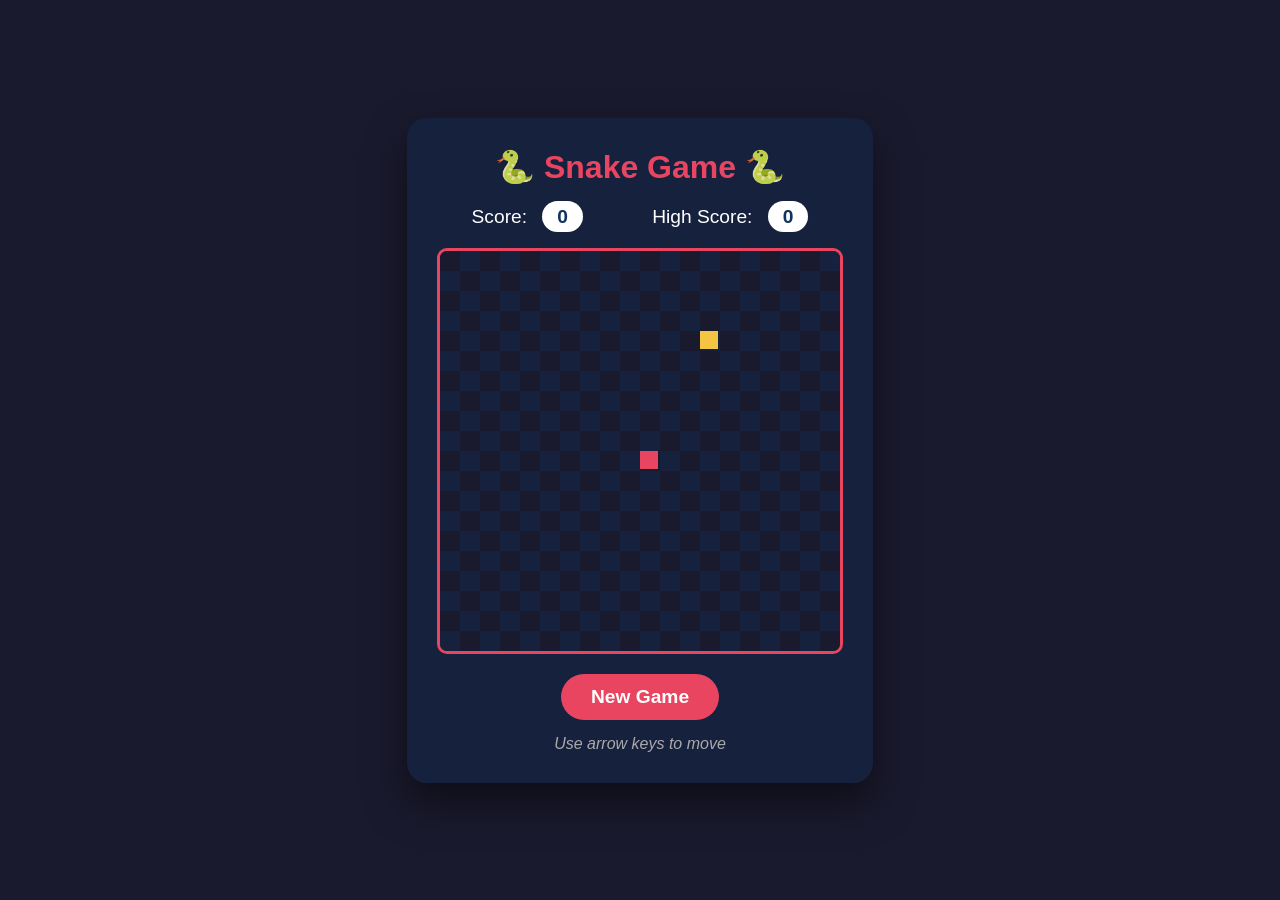
<file: index.html>
<!DOCTYPE html>
<html lang="en">
    <head>
        <meta charset="UTF-8">
        <meta name="viewport" content="width=device-width, initial-scale=1.0">
        <title>Snake Game</title>
        <link rel="stylesheet" href="style.css"> 
    </head>
    <body>
        <div class="container">
            <h1>🐍 Snake Game 🐍</h1>
            <div class="score-board">
                <p>Score: <span id="score">0</span></p>
                <p>High Score: <span id="highScore">0</span></p>
            </div>
            <canvas id="gameCanvas" width="400" height="400"></canvas>
            <div class="controls">
                <button id="newGameBtn">New Game</button>
            </div>
            <p class="instructions">Use arrow keys to move</p>
        </div>
        <script src="script.js"></script>
    </body>
</html>
</file>
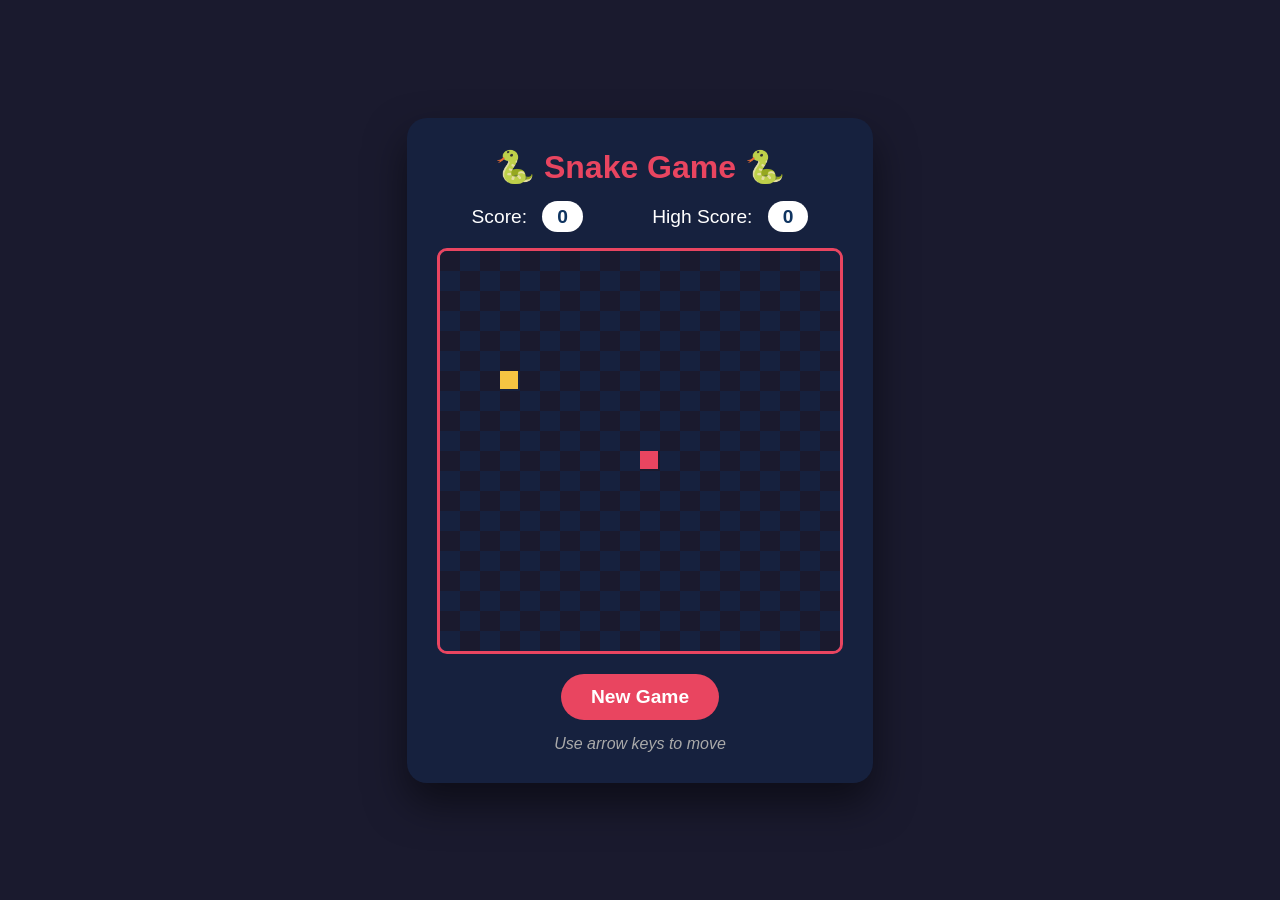
<file: Snake Game/index.html>
<!DOCTYPE html>
<html lang="en">
    <head>
        <meta charset="UTF-8">
        <meta name="viewport" content="width=device-width, initial-scale=1.0">
        <title>Snake Game</title>
        <link rel="stylesheet" href="style.css"> 
    </head>
    <body>
        <div class="container">
            <h1>🐍 Snake Game 🐍</h1>
            <div class="score-board">
                <p>Score: <span id="score">0</span></p>
                <p>High Score: <span id="highScore">0</span></p>
            </div>
            <canvas id="gameCanvas" width="400" height="400"></canvas>
            <div class="controls">
                <button id="newGameBtn">New Game</button>
            </div>
            <p class="instructions">Use arrow keys to move</p>
        </div>
        <script src="script.js"></script>
    </body>
</html>
</file>
<file: style.css>
* {
    margin: 0;
    padding: 0;
    box-sizing: border-box;
}

body {
    font-family: 'Segoe UI', Tahoma, Geneva, Verdana, sans-serif;
    background: #1a1a2e;
    min-height: 100vh;
    display: flex;
    justify-content: center;
    align-items: center;
}

.container {
    background: #16213e;
    padding: 30px;
    border-radius: 20px;
    box-shadow: 0 20px 40px rgba(0, 0, 0, 0.5);
    text-align: center;
}

h1 {
    color: #e94560;
    margin-bottom: 20px;
}

.score-board {
    display: flex;
    justify-content: space-around;
    margin-bottom: 20px;
    color: white;
    font-size: 1.2rem;
}

#score, #highScore {
    color: #0f3460;
    background: white;
    padding: 5px 15px;
    border-radius: 20px;
    margin-left: 10px;
    font-weight: bold;
}

canvas {
    background: #0f3460;
    border: 3px solid #e94560;
    border-radius: 10px;
    display: block;
    margin: 0 auto;
}

.controls {
    margin-top: 20px;
}

button {
    background: #e94560;
    color: white;
    border: none;
    padding: 12px 30px;
    font-size: 1.2rem;
    border-radius: 50px;
    cursor: pointer;
    font-weight: bold;
    transition: all 0.2s;
}

button:hover {
    background: #c62a47;
    transform: scale(1.05);
}

.instructions {
    color: #aaa;
    margin-top: 15px;
    font-style: italic;
}
</file>
<file: Snake Game/style.css>
* {
    margin: 0;
    padding: 0;
    box-sizing: border-box;
}

body {
    font-family: 'Segoe UI', Tahoma, Geneva, Verdana, sans-serif;
    background: #1a1a2e;
    min-height: 100vh;
    display: flex;
    justify-content: center;
    align-items: center;
}

.container {
    background: #16213e;
    padding: 30px;
    border-radius: 20px;
    box-shadow: 0 20px 40px rgba(0, 0, 0, 0.5);
    text-align: center;
}

h1 {
    color: #e94560;
    margin-bottom: 20px;
}

.score-board {
    display: flex;
    justify-content: space-around;
    margin-bottom: 20px;
    color: white;
    font-size: 1.2rem;
}

#score, #highScore {
    color: #0f3460;
    background: white;
    padding: 5px 15px;
    border-radius: 20px;
    margin-left: 10px;
    font-weight: bold;
}

canvas {
    background: #0f3460;
    border: 3px solid #e94560;
    border-radius: 10px;
    display: block;
    margin: 0 auto;
}

.controls {
    margin-top: 20px;
}

button {
    background: #e94560;
    color: white;
    border: none;
    padding: 12px 30px;
    font-size: 1.2rem;
    border-radius: 50px;
    cursor: pointer;
    font-weight: bold;
    transition: all 0.2s;
}

button:hover {
    background: #c62a47;
    transform: scale(1.05);
}

.instructions {
    color: #aaa;
    margin-top: 15px;
    font-style: italic;
}
</file>
